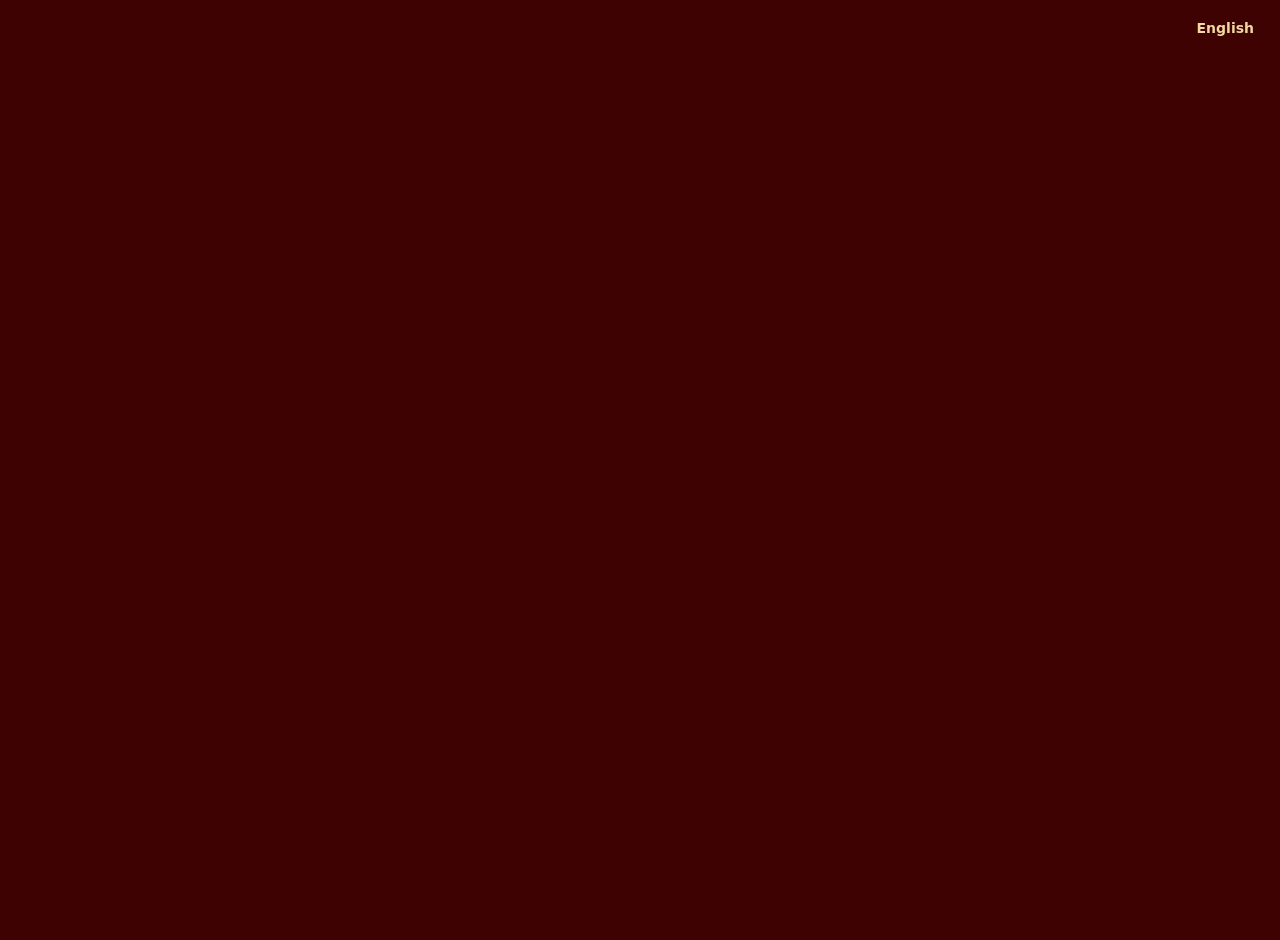
<file: index.html>
<!DOCTYPE html>
<html>
  <head>
    <meta http-equiv="refresh" content="0; url=html/gr/index.html" />
  </head>
  <body>
    <p>Redirecting to <a href="html/gr/index.html">our website</a>...</p>
  </body>
</html>
</file>
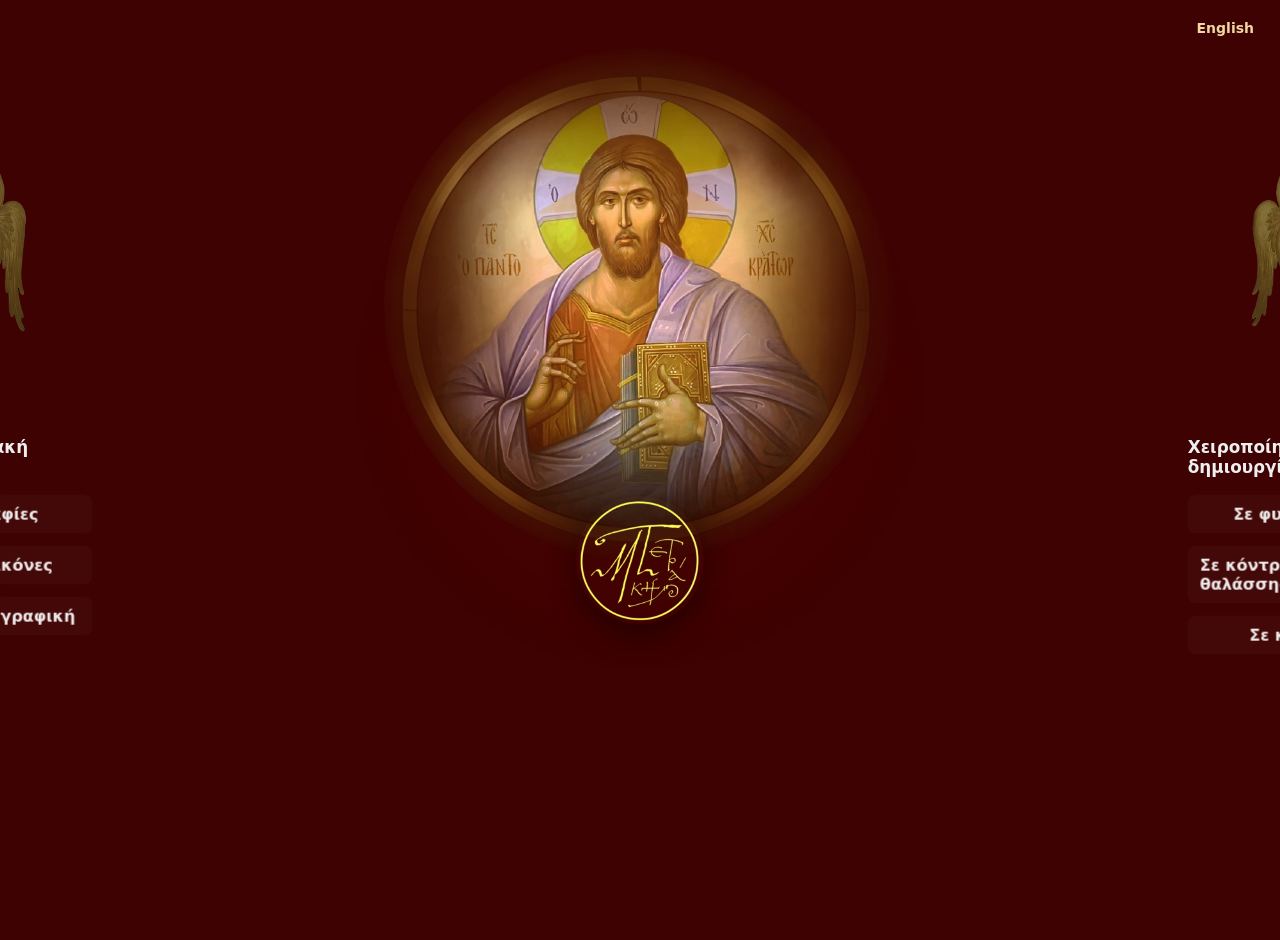
<file: html/gr/index.html>
<!DOCTYPE html>
<html lang="en">
<head>
  <meta charset="utf-8" />
  <meta name="viewport" content="width=device-width,initial-scale=1" />
  <title>Black → Dark Red Transition with Menus & Images</title>
  <link rel="stylesheet" href="../../css/styles_index.css">
  <link href="https://fonts.googleapis.com/css2?family=MedievalSharp&display=swap" rel="stylesheet">
</head>
<body>
    <a id="langSwitch" class="lang-switch" href="" aria-label="Switch language">English</a>

  <img id="leftTopImg" class="side-image" src="" alt="Left top placeholder" />
  <img id="rightTopImg" class="side-image" src="" alt="Right top placeholder" />

  <div class="wrapper">
    <div class="grid" id="mainGrid" aria-hidden="true">
      <nav class="menu" id="leftMenu">
        <div class="menu-title" id="leftTitle">Έργα σε ψηφιακή μορφή</div>
        <a class="menu-item" href="toix.html">Τοιχογραφίες</a>
        <a class="menu-item" href="foreik.html">Φορητές εικόνες</a>
        <a class="menu-item" href="other.html">Διάφορα - Ζωγραφική</a>
      </nav>

      <div class="center" id="centerCol">
        <div class="center-grid">
          <div class="vertical-placeholder" id="leftVertical" aria-hidden="true"></div>

          <div class="image-wrap">
            <img class="center-image" id="img1" src="" alt="Big Jesus" />
            <img id="overlayImg" class="overlay-small" src="" alt="Overlay small" />
          </div>

          <div class="vertical-placeholder" id="rightVertical" aria-hidden="true"></div>
        </div>
      </div>

      <nav class="menu" id="rightMenu">
        <div class="menu-title" id="rightTitle">Χειροποίητες δημιουργίες</div>
        <div class="menu-item">Σε φυσικό ξύλο</div>
        <div class="menu-item">Σε κόντρα πλακέ θαλάσσης</div>
        <div class="menu-item">Σε κάμποτο</div>
      </nav>
    </div>
  </div>

  <script src="../../js/script_index.js" defer></script>
</body>
</html>
</file>
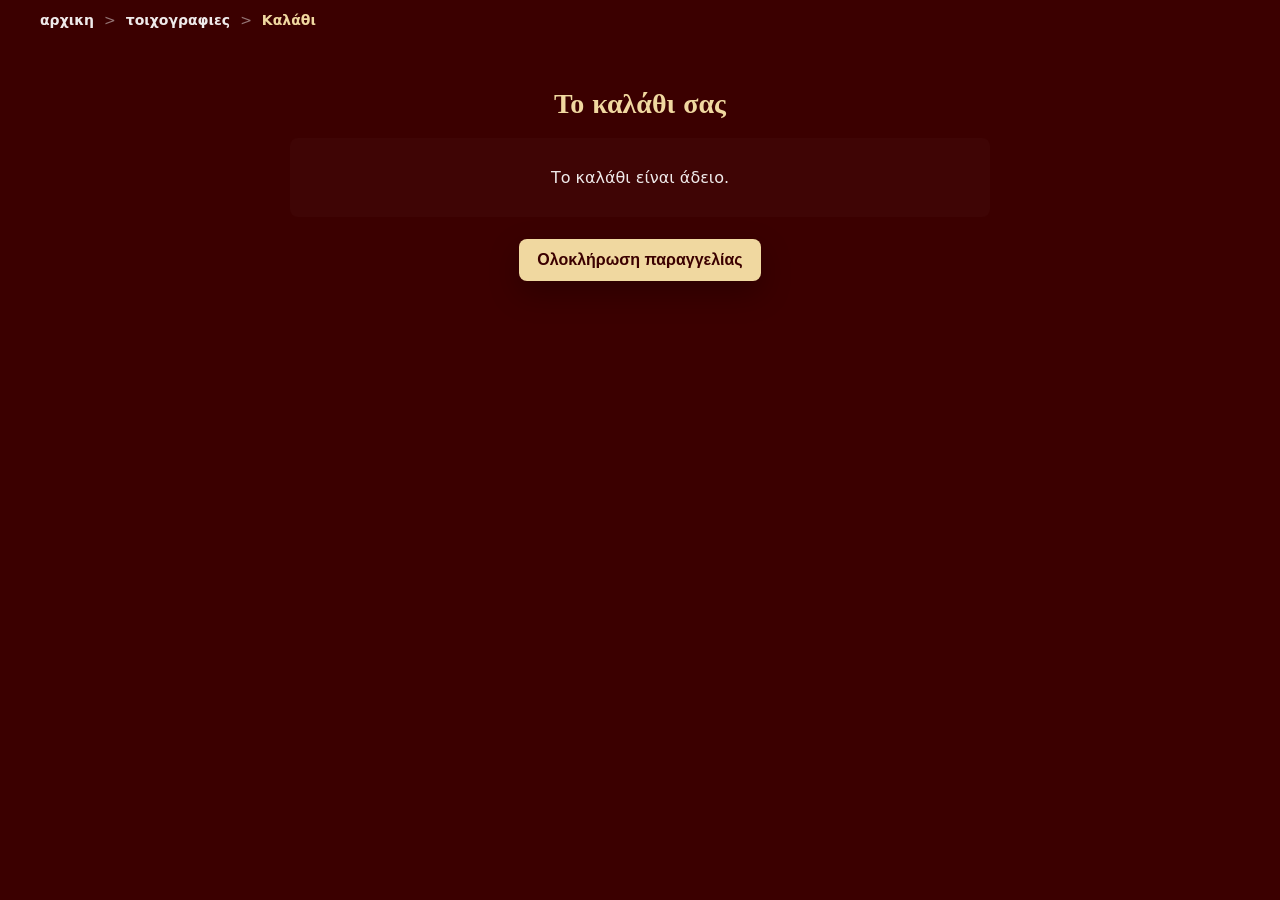
<file: html/gr/cart.html>
<!DOCTYPE html>
<html lang="el">
<head>
  <meta charset="utf-8" />
  <meta name="viewport" content="width=device-width,initial-scale=1" />
  <title>Καλάθι - Παραγγελία</title>
  <link href="https://fonts.googleapis.com/css2?family=MedievalSharp&display=swap" rel="stylesheet">
  <link rel="stylesheet" href="../../css/styles_cart.css">
</head>
<body>
  <header class="breadcrumb-row" aria-label="Breadcrumb">
    <nav class="breadcrumb">
      <a href="index.html" class="bc-link">αρχικη</a>
      <span class="sep">&gt;</span>
      <a href="toix.html" class="bc-link">τοιχογραφιες</a>
      <span class="sep">&gt;</span>
      <span class="bc-current" aria-current="page">Καλάθι</span>
    </nav>
  </header>

  <main class="cart-wrapper" id="cartWrapper" aria-live="polite">
    <h1 class="page-title">Το καλάθι σας</h1>

    <div id="cartList" class="cart-list" aria-live="polite">
      <!-- JS will render cart entry boxes here -->
    </div>

    <div class="cart-actions">
      <button id="checkoutBtn" class="checkout-btn">Ολοκλήρωση παραγγελίας</button>
    </div>
  </main>

  <script src="../../js/script_cart.js" defer></script>
</body>
</html>
</file>
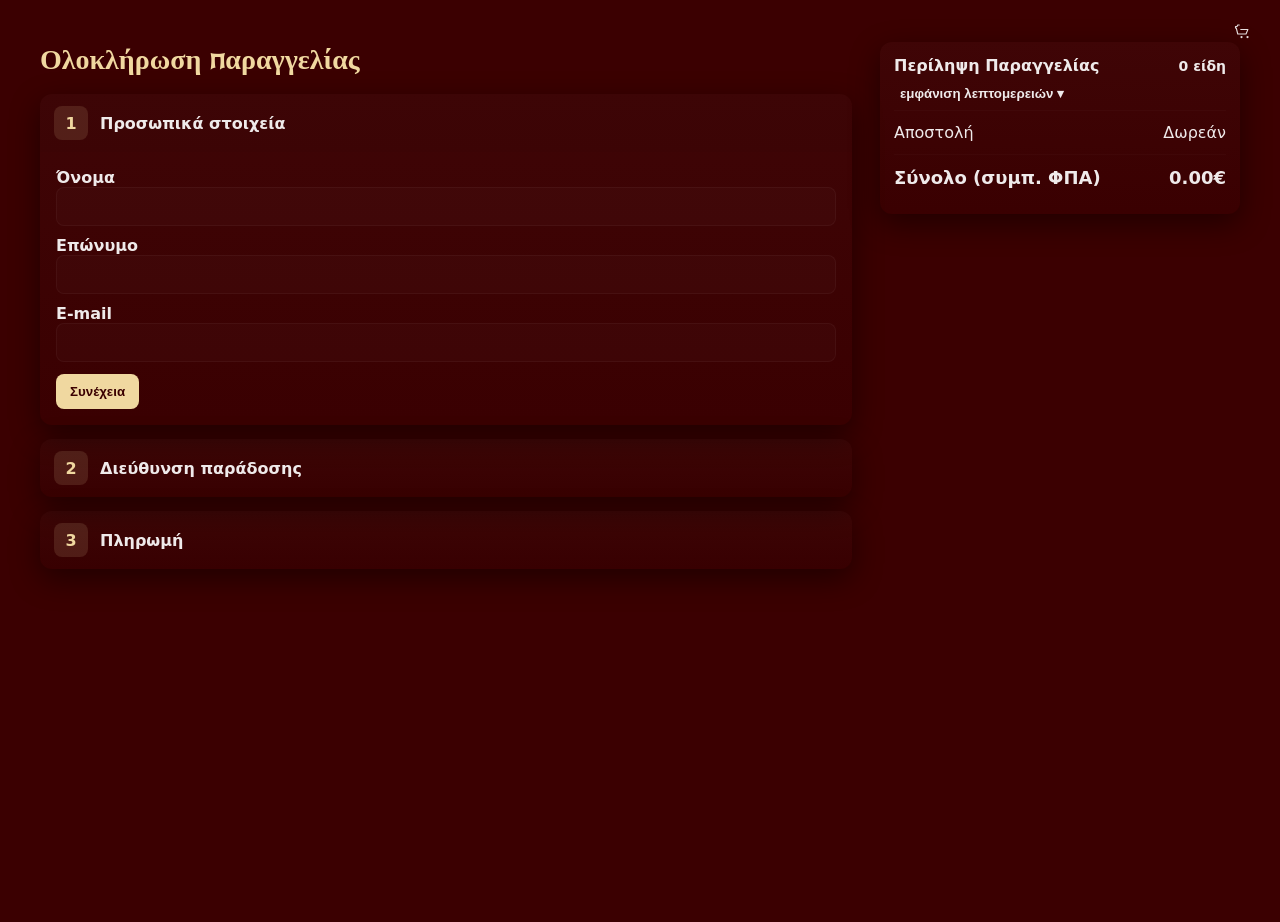
<file: html/gr/form.html>
<!DOCTYPE html>
<html lang="el">
<head>
  <meta charset="utf-8" />
  <meta name="viewport" content="width=device-width,initial-scale=1" />
  <title>Ολοκλήρωση Παραγγελίας</title>
  <link href="https://fonts.googleapis.com/css2?family=MedievalSharp&display=swap" rel="stylesheet">
  <link rel="stylesheet" href="../../css/styles_form.css">
</head>
<body>
  <!-- cart button top-right (same style as image preview page) -->
  <button id="cartBtn" class="cart-button" aria-label="Καλάθι">
    <svg width="18" height="18" viewBox="0 0 24 24" fill="none" aria-hidden="true" focusable="false">
      <path d="M7 4h-2l-1 2H2v2h1l2 8h11l2.5-6H9" stroke="currentColor" stroke-width="1.5" stroke-linecap="round" stroke-linejoin="round"/>
      <circle cx="10" cy="20" r="1.5" fill="currentColor"></circle>
      <circle cx="18" cy="20" r="1.5" fill="currentColor"></circle>
    </svg>
    <span id="cartCount" class="cart-badge" aria-hidden="true"></span>
  </button>

  <main class="form-wrapper preview-wrapper" id="formWrapper" aria-hidden="true">
    <div class="form-grid">
      <!-- LEFT: Steps column -->
      <section class="steps-col" id="stepsCol" aria-label="Βήματα παραγγελίας">
        <h1 class="page-title">Ολοκλήρωση παραγγελίας</h1>

        <div class="step" data-step="1" id="step1">
          <div class="step-head">
            <div class="step-index">1</div>
            <div class="step-title">Προσωπικά στοιχεία</div>
          </div>
          <div class="step-body">
            <form id="personalForm" autocomplete="on">
              <label class="form-label">Όνομα
                <input type="text" name="firstName" id="firstName" class="text-input" />
              </label>

              <label class="form-label">Επώνυμο
                <input type="text" name="lastName" id="lastName" class="text-input" />
              </label>

              <label class="form-label">E-mail
                <input type="email" name="email" id="email" class="text-input" />
              </label>

              <div class="step-actions">
                <button id="toStep2" class="primary-btn" type="button">Συνέχεια</button>
              </div>
            </form>
          </div>
        </div>

        <div class="step" data-step="2" id="step2">
          <div class="step-head">
            <div class="step-index">2</div>
            <div class="step-title">Διεύθυνση παράδοσης</div>
          </div>
          <div class="step-body">
            <form id="addressForm" autocomplete="on">
              <!-- Removed Όνομα/Επίθετο from step 2 as requested -->
              <label class="form-label">Διεύθυνση
                <input type="text" name="address" id="address" class="text-input" />
              </label>
              <label class="form-label">Ταχυδρομικός Κώδικας
                <input type="text" name="postcode" id="postcode" class="text-input" />
              </label>
              <label class="form-label">Πόλη
                <input type="text" name="city" id="city" class="text-input" />
              </label>
              <label class="form-label">Χώρα
                <select id="country" class="text-input">
                  <option value="Greece">Ελλάδα</option>
                </select>
              </label>

              <label class="form-label">Κινητό τηλέφωνο
                <input type="text" name="mobile" id="mobile" class="text-input" />
              </label>

              <div class="step-actions">
                <button id="backTo1" class="secondary-btn" type="button">Πίσω</button>
                <button id="toStep3" class="primary-btn" type="button">Συνέχεια</button>
              </div>
            </form>
          </div>
        </div>

        <div class="step" data-step="3" id="step3">
          <div class="step-head">
            <div class="step-index">3</div>
            <div class="step-title">Πληρωμή</div>
          </div>
          <div class="step-body">
            <form id="paymentForm">
              <fieldset class="radio-group" name="paymentMethod">
                <legend class="form-subtitle">Επιλογή μεθόδου πληρωμής</legend>

                <label class="radio-label">
                  <input type="radio" name="payMethod" value="bank" checked />
                  Τραπεζική μεταφορά
                </label>

                <label class="radio-label">
                  <input type="radio" name="payMethod" value="cod" />
                  Αντικαταβολή (πιθανή χρέωση)
                </label>

                <label class="radio-label">
                  <input type="radio" name="payMethod" value="card" />
                  Πληρωμή με κάρτα
                </label>

                <label class="radio-label">
                  <input type="radio" name="payMethod" value="paypal" />
                  PayPal — γρήγορο & ασφαλές
                </label>
              </fieldset>

              <!-- agree to terms ONLY in step 3 -->
              <label class="checkbox-label">
                <input type="checkbox" id="agreeTerms" />
                Συμφωνώ με τους όρους παροχής υπηρεσιών ( <a href="#" class="bc-link">όροι</a> )
              </label>

              <div class="step-actions">
                <button id="backTo2" class="secondary-btn" type="button">Πίσω</button>
                <button id="payBtn" class="primary-btn" type="button">Πληρωμή</button>
              </div>
            </form>
          </div>
        </div>
      </section>

      <!-- RIGHT: Order summary -->
      <aside class="summary-col" id="summaryCol" aria-label="Περίληψη Παραγγελίας">
        <div class="summary-card">
          <div class="summary-header">
            <div class="summary-title">Περίληψη Παραγγελίας</div>
            <div class="items-count" id="itemsCount">0 είδη</div>
          </div>

          <button id="toggleDetails" class="details-toggle">εμφάνιση λεπτομερειών ▾</button>
          <div id="detailsWrap" class="details-wrap" hidden>
            <ul id="detailsList" class="details-list"></ul>
          </div>

          <div class="summary-line">
            <div>Αποστολή</div>
            <div class="muted">Δωρεάν</div>
          </div>

          <div class="summary-line total">
            <div>Σύνολο (συμπ. ΦΠΑ)</div>
            <div id="totalPrice">0.00 €</div>
          </div>
        </div>
      </aside>
    </div>
  </main>

  <script src="../../js/script_form.js" defer></script>
</body>
</html>
</file>
<file: css/styles_index.css>
:root{
  --x: clamp(360px, 40vw, 750px);
  --bg-start: #000000;
  --bg-target: #3b0000;
  --small-w: clamp(72px, 10vw, 140px);
  --small-h: var(--small-w);

  --side-top: 100px;

  --leftTop-left: 10px;
  --leftTop-width: 120px;
  --leftTop-height: 120px;

  --rightTop-left: calc(100% - 130px);
  --rightTop-width: 120px;
  --rightTop-height: 120px;

  --menu-left-x: calc(-1 * (var(--x) * 0.28));
  --menu-left-y: calc(var(--x) * -0.28);
  --menu-right-x: calc(var(--x) * 0.28);
  --menu-right-y: calc(var(--x) * -0.28);

  --page-max-width: 1300px;
  --gutter: 20px;

  --accent: #f0d8a0;
  --muted: #efeaea;
}

/* base */
html, body { height: 100%; }
body {
  margin: 0;
  background-color: var(--bg-start);
  transition: background-color 500ms ease;
  font-family: system-ui, -apple-system, 'Segoe UI', Roboto, 'Helvetica Neue', Arial;
  color: #eee;
  -webkit-font-smoothing: antialiased;
}

/* wrapper + grid */
.wrapper { max-width: var(--page-max-width); margin: 40px auto; padding: 8px; box-sizing: border-box; }

.grid {
  display: grid;
  grid-template-columns: minmax(180px, 18%) 1fr minmax(180px, 18%);
  gap: var(--gutter);
  align-items: start;
  opacity: 0;
  pointer-events: none;
}
.grid.show {
  opacity: 1;
  pointer-events: auto;
  transition: opacity 450ms ease 120ms;
}

/* menus */
.menu {
  display: flex;
  flex-direction: column;
  gap: 12px;
  z-index: 5;
  position: relative;
}
#leftMenu { margin-top: calc(var(--x) + 20px); transform: translate(var(--menu-left-x), var(--menu-left-y)); }
#rightMenu { margin-top: calc(var(--x) + 20px); transform: translate(var(--menu-right-x), var(--menu-right-y)); }

.menu-title {
  font-weight: 600;
  font-size: 1.05rem;
  margin-bottom: 6px;
  opacity: 0;
  transform: translateY(6px);
  transition: opacity 350ms ease, transform 350ms ease;
}

/* menu-item: make anchors look like the image-preview buttons and remove default blue */
.menu-item {
  color: var(--muted);
  text-decoration: none;
  display: inline-flex;
  align-items: center;
  justify-content: center;
  background: rgba(255,255,255,0.03);
  padding: 10px 12px;
  border-radius: 8px;
  backdrop-filter: blur(2px);
  opacity: 0;
  transform: translateY(8px);
  transition:
    opacity 350ms ease,
    transform 350ms ease,
    background 160ms ease,
    color 120ms ease,
    transform 120ms ease;
  cursor: pointer;
  font-weight: 600;
}

/* remove link default focus outline and keep accessible focus */
.menu-item:focus { outline: 3px solid rgba(240,216,160,0.12); outline-offset: 2px; }

/* style when "selected" or active: same look as image-preview size buttons */
.menu-item:active,
.menu-item:focus-visible,
.menu-item.selected {
  background: var(--accent);
  color: #3b0000;
  font-weight: 700;
  transform: translateY(-1px);
  text-decoration: none;
}

/* center area */
.center { display: flex; justify-content: center; }

.center-grid {
  width: 100%;
  display: grid;
  grid-template-columns: minmax(180px, 1fr) minmax(0, var(--x)) minmax(180px, 1fr);
  gap: 24px;
  align-items: start;
  justify-items: center;
}

/* placeholder elements that preserve the original 3-column structure */
.vertical-placeholder {
  width: 100%;
  min-height: 1px;
  pointer-events: none;
}

/* image area and big circle */
.image-wrap {
  position: relative;
  width: var(--x);
  display: flex;
  justify-content: center;
}
.center-image {
  width: 100%;
  aspect-ratio: 1 / 1;
  border-radius: 50%;
  object-fit: cover;
  box-shadow: 0 80px 30px rgba(82,4,4,0.18);
  opacity: 0;
  transform: translateY(12px) scale(0.995);
  transition: opacity 420ms ease, transform 420ms ease;
  will-change: opacity, transform;
  z-index: 2;
}
.center-image.visible { opacity: 1; transform: translateY(0) scale(1); }

/* overlay small centered under big circle */
.overlay-small {
  position: absolute;
  left: 50%;
  transform: translateX(-50%) translateY(0);
  top: calc(100% - (var(--small-h) / 2));
  width: var(--small-w);
  height: var(--small-h);
  border-radius: 50%;
  object-fit: cover;
  z-index: 3;
  box-shadow: 0 10px 30px rgba(0,0,0,0.45);
  opacity: 0;
  transition: opacity 420ms ease, transform 420ms ease;
  pointer-events: none;
}
.overlay-small.visible { opacity: 1; transform: translateX(-50%) translateY(0); }

/* side-top images (parameters written by JS) */
.side-image {
  position: absolute;
  object-fit: contain;
  border-radius: 10px;
  left: var(--leftTop-left);
  top: calc(var(--side-top));
  width: var(--leftTop-width);
  height: var(--leftTop-height);
  opacity: 0;
  transform: translateY(8px) scale(0.995);
  transition: opacity 420ms ease, transform 420ms ease;
  pointer-events: none;
  z-index: 1;
}
#rightTopImg {
  left: var(--rightTop-left);
  width: var(--rightTop-width);
  height: var(--rightTop-height);
  top: calc(var(--side-top));
}
.side-image.visible { transform: translateY(0) scale(1); }

/* visible (only controls opacity, not X transform) */
.visible { opacity: 1 !important; }

/* make menu-title/menu-item visible final transforms */
.menu-title.visible, .menu-item.visible { opacity: 1; transform: translateY(0); }

/* language switch (top-right) */
.lang-switch {
  position: fixed;
  right: 18px;
  top: 14px;
  z-index: 999;
  color: var(--accent);
  text-decoration: none;
  font-family: inherit;
  font-weight: 600;
  font-size: 14px;
  padding: 6px 8px;
  border-radius: 6px;
  background: transparent;
  -webkit-tap-highlight-color: transparent;
  transition: color 180ms ease, text-decoration 120ms ease;
  cursor: pointer;
}
.lang-switch:hover,
.lang-switch:focus { text-decoration: underline; outline: none; }
.lang-switch:active { transform: translateY(1px); }

/* responsive overrides */
@media (max-width: 1200px) {
  :root {
    --x: clamp(320px, 44vw, 700px);
    --small-w: 120px;
    --small-h: 120px;
  }
  .center-grid {
    grid-template-columns: minmax(120px, 1fr) minmax(0, var(--x)) minmax(120px, 1fr);
  }
}

@media (max-width: 800px) {
  :root {
    --x: clamp(260px, 70vw, 440px);
    --small-w: 90px;
    --small-h: 90px;
  }
  .grid { grid-template-columns: 1fr; }
  .center-grid { grid-template-columns: 1fr; }
  #leftMenu, #rightMenu { margin-top: 0; transform: none; }

  /* reduce menu entry font-size on smaller screens */
  .menu-item { font-size: 14px; padding: 9px 10px; }

  /* hide the two side images on narrow screens */
  #leftTopImg,
  #rightTopImg {
    display: none !important;
    visibility: hidden;
    opacity: 0 !important;
    pointer-events: none !important;
  }

  .overlay-small { top: calc(100% - (var(--small-h) / 2)); left: 50%; transform: translateX(-50%) translateY(0); }
  .lang-switch { right: 12px; top: 10px; font-size: 13px; padding: 5px 6px; }
}

@media (max-width: 420px) {
  :root { --x: 88vw; --small-w: 72px; --small-h: 72px; }
  .wrapper { margin: 12px auto; padding: 10px; }
  .menu-item { font-size: 13px; padding: 8px 10px; }
  .menu-item { word-break: keep-all; }
}
</file>
<file: css/styles_cart.css>
:root{
  --bg-start: #000000;
  --bg-target: #3b0000;
  --page-max-width: 1200px;
  --muted: #efeaea;
  --accent: #f0d8a0;
  --card-bg: #111;
  --card-radius: 10px;
  --gap: 18px;
}

/* base */
html,body{height:100%;margin:0;}
body{
  background: var(--bg-start);
  transition: background-color 500ms ease;
  font-family: system-ui, -apple-system, 'Segoe UI', Roboto, 'Helvetica Neue', Arial;
  color: var(--muted);
  -webkit-font-smoothing:antialiased;
  -moz-osx-font-smoothing:grayscale;
}

/* breadcrumb */
.breadcrumb-row {
  width:100%;
  box-sizing:border-box;
  padding: 12px 20px;
  background: transparent;
  position: sticky;
  top: 0;
  z-index: 60;
}
.breadcrumb {
  max-width: var(--page-max-width);
  margin: 0 auto;
  display:flex;
  align-items:center;
  gap:10px;
  color: var(--muted);
  font-size: 14px;
}
.bc-link { color: var(--muted); text-decoration: none; font-weight: 600; }
.bc-link:hover, .bc-link:focus { text-decoration: underline; color: #fff; }
.sep { opacity: 0.5; }
.bc-current { color: var(--accent); font-weight:700; }

/* main wrapper */
.cart-wrapper {
  max-width: var(--page-max-width);
  margin: 28px auto;
  padding: 18px;
  box-sizing: border-box;
}

/* page title */
.page-title {
  margin: 0 0 18px 0;
  font-family: 'MedievalSharp', cursive;
  color: var(--accent);
  font-size: clamp(20px, 3.5vw, 28px);
  text-align: center;
}

/* cart list */
.cart-list {
  display: flex;
  flex-direction: column;
  gap: 16px;
  align-items: center;
}

/* cart-item box (one per product in cart) */
.cart-item {
  width: 100%;
  max-width: 920px;
  background: linear-gradient(180deg, rgba(255,255,255,0.02), rgba(0,0,0,0.02));
  border-radius: var(--card-radius);
  padding: 12px;
  box-sizing: border-box;
  display: flex;
  gap: 12px;
  align-items: center;
  box-shadow: 0 10px 30px rgba(0,0,0,0.45);
}

/* thumbnail */
.cart-thumb {
  width: 160px;
  height: 110px;
  background: var(--card-bg);
  border-radius: 8px;
  overflow: hidden;
  display:flex;
  align-items:center;
  justify-content:center;
  flex: 0 0 auto;
}
.cart-thumb img {
  width:100%;
  height:100%;
  object-fit: cover;
  display:block;
}

/* content */
.cart-meta {
  display:flex;
  flex-direction: column;
  gap: 6px;
  flex: 1 1 auto;
}
.meta-line { color: var(--muted); font-size: 15px; display:flex; align-items:center; gap:8px; }
.meta-key { color: #d9d7cf; font-weight: 700; margin-right: 8px; }

/* small actions area (right) */
.cart-actions-area {
  display:flex;
  gap:8px;
  align-items: center;
  justify-content: flex-end;
  flex: 0 0 150px;
}

/* remove button */
.remove-btn {
  padding: 8px 10px;
  border-radius: 8px;
  background: transparent;
  color: var(--muted);
  border: 1px solid rgba(255,255,255,0.04);
  cursor: pointer;
  font-weight:700;
}
.remove-btn:hover { background: rgba(255,255,255,0.02); color: #fff; transform: translateY(-2px); }

/* quantity controls (small +/-) */
.qty-controls {
  display: inline-flex;
  align-items: center;
  gap: 6px;
  margin-left: 8px;
}
.qty-btn {
  width: 28px;
  height: 28px;
  border-radius: 6px;
  border: 1px solid rgba(255,255,255,0.06);
  background: rgba(255,255,255,0.02);
  color: var(--muted);
  font-weight: 700;
  cursor: pointer;
  display:inline-flex;
  align-items:center;
  justify-content:center;
}
.qty-btn:hover { background: rgba(255,255,255,0.03); color: #fff; transform: translateY(-2px); }
.qty-value {
  min-width: 22px;
  text-align: center;
  display:inline-block;
  font-weight:700;
  color: var(--muted);
}

/* price display (small) */
.price-inline {
  color: var(--accent);
  font-weight: 800;
  margin-left: 6px;
}

/* checkout button area (bottom) */
.cart-actions {
  display:flex;
  justify-content:center;
  margin-top: 22px;
}

.checkout-btn {
  padding: 12px 18px;
  border-radius: 8px;
  border: none;
  background: var(--accent);
  color: #3b0000;
  font-weight: 700;
  cursor: pointer;
  font-size: 16px;
  box-shadow: 0 12px 30px rgba(0,0,0,0.25);
}
.checkout-btn:hover { transform: translateY(-2px); }

/* empty cart message */
.empty {
  color: var(--muted);
  background: rgba(255,255,255,0.02);
  padding: 30px;
  border-radius: 8px;
  text-align: center;
  width: 100%;
  max-width: 640px;
}

/* responsive */
@media (max-width: 900px) {
  .cart-item { flex-direction: column; align-items: stretch; padding: 14px; }
  .cart-thumb { width: 100%; height: 220px; }
  .cart-actions-area { justify-content: flex-start; }
}
</file>
<file: css/styles_form.css>
:root{
  --bg-start: #000000;
  --bg-target: #3b0000;
  --page-max-width: 1200px;
  --muted: #efeaea;
  --accent: #f0d8a0;
  --card-bg: #111;
  --card-radius: 10px;
  --gap: 18px;
}

/* base + bg */
html,body{height:100%;margin:0}
body{
  background: var(--bg-start);
  transition: background-color 500ms ease;
  font-family: system-ui, -apple-system, 'Segoe UI', Roboto, 'Helvetica Neue', Arial;
  color: var(--muted);
  -webkit-font-smoothing:antialiased;
  -moz-osx-font-smoothing:grayscale;
}

/* cart button (top-right) */
.cart-button {
  position: fixed;
  right: 18px;
  top: 14px;
  z-index: 999;
  background: transparent;
  border: none;
  color: var(--accent);
  padding: 8px 10px;
  border-radius: 8px;
  cursor: pointer;
  display: inline-flex;
  align-items: center;
  gap: 8px;
}
.cart-button svg { color: var(--muted); opacity: 0.95; }
.cart-badge {
  display: none;
  min-width: 20px;
  height: 20px;
  padding: 0 6px;
  background: var(--accent);
  color: #3b0000;
  border-radius: 999px;
  font-weight: 700;
  font-size: 12px;
  line-height: 20px;
  text-align: center;
}

/* wrapper & layout */
.preview-wrapper {
  max-width: var(--page-max-width);
  margin: 22px auto;
  padding: 20px;
  opacity: 0;
  transform: translateY(6px);
  transition: opacity 420ms ease 180ms, transform 420ms ease 180ms;
}
.preview-wrapper.visible { opacity:1; transform:none; }

.form-grid {
  display: grid;
  grid-template-columns: 1fr 360px;
  gap: 28px;
  align-items: start;
}

/* left column (steps) */
.steps-col {
  background: transparent;
}

/* page title */
.page-title {
  margin: 0 0 18px 0;
  font-family: 'MedievalSharp', cursive;
  color: var(--accent);
  font-size: clamp(20px, 3.5vw, 28px);
}

/* step card */
.step {
  background: linear-gradient(180deg, rgba(255,255,255,0.02), rgba(0,0,0,0.02));
  border-radius: 12px;
  margin-bottom: 14px;
  overflow: hidden;
  box-shadow: 0 10px 30px rgba(0,0,0,0.45);
  transition: transform 260ms ease, box-shadow 260ms ease;
}

/* header row for step (always visible) */
.step-head {
  display:flex;
  gap: 12px;
  align-items:center;
  padding: 12px 14px;
  background: rgba(0,0,0,0.03);
}
.step-index {
  width: 34px;
  height: 34px;
  border-radius: 8px;
  background: rgba(240,216,160,0.12);
  color: var(--accent);
  display:flex;
  align-items:center;
  justify-content:center;
  font-weight:700;
}
.step-title { font-weight:700; color: var(--muted); }

/* body of step: animated collapse/expand with max-height + opacity */
.step-body {
  padding: 0 16px;
  max-height: 0;
  opacity: 0;
  overflow: hidden;
  transition: max-height 320ms ease, opacity 260ms ease, padding 260ms ease;
}
.step.expanded .step-body {
  padding: 16px;
  opacity: 1;
  max-height: 1200px; /* large enough to accommodate content; transitions from 0 to this value */
}

/* form controls */
.form-label { display:block; margin-bottom: 10px; color: var(--muted); font-weight:600; }
.text-input {
  display:block;
  width: 100%;
  padding: 10px 12px;
  border-radius: 8px;
  border: 1px solid rgba(255,255,255,0.04);
  background: rgba(255,255,255,0.02);
  color: var(--muted);
  font-size: 15px;
  box-sizing: border-box;
}
.text-input:focus { outline: none; box-shadow: 0 10px 30px rgba(240,216,160,0.04); }

/* checkbox label */
.checkbox-label {
  display:flex;
  gap: 8px;
  align-items:center;
  color: var(--muted);
  margin-top: 10px;
}

/* radio group */
.radio-group { border: none; margin: 6px 0 12px 0; padding: 0; }
.radio-label { display:flex; gap:10px; align-items:center; margin-bottom:8px; color: var(--muted); }

/* step actions buttons */
.step-actions { margin-top: 12px; display:flex; gap: 12px; justify-content:flex-start; }
.primary-btn {
  background: var(--accent);
  color: #3b0000;
  border: none;
  padding: 10px 14px;
  border-radius: 8px;
  font-weight:700;
  cursor:pointer;
}
.secondary-btn {
  background: transparent;
  color: var(--muted);
  border: 1px solid rgba(255,255,255,0.04);
  padding: 8px 12px;
  border-radius: 8px;
  cursor: pointer;
}

/* order summary (right) */
.summary-col { position: relative; }
.summary-card {
  background: linear-gradient(180deg, rgba(255,255,255,0.02), rgba(0,0,0,0.02));
  border-radius: 12px;
  padding: 14px;
  box-shadow: 0 10px 30px rgba(0,0,0,0.45);
}
.summary-header { display:flex; justify-content:space-between; align-items:center; margin-bottom:8px;}
.summary-title { font-weight:700; color: var(--muted); }
.items-count { color: var(--muted); font-weight:600; font-size: 14px; }

/* details list */
.details-toggle { margin-bottom: 8px; background: transparent; color: var(--muted); border: none; cursor: pointer; font-weight:700; }
.details-wrap { max-height: 240px; overflow:auto; margin-bottom: 8px; padding: 6px 0; border-top: 1px dashed rgba(255,255,255,0.02); }
.details-list { list-style: none; padding: 0; margin: 8px 0 0 0; display:flex; flex-direction:column; gap: 8px; }
.detail-item { display:flex; justify-content:space-between; gap: 8px; padding: 6px 8px; background: rgba(0,0,0,0.02); border-radius:6px; align-items:center; color: var(--muted); }
.detail-meta { display:flex; flex-direction:column; gap:4px; }
.detail-meta .id { font-weight:700; color: var(--muted); }
.detail-meta .small { color: rgba(255,255,255,0.6); font-size:15px; }

/* summary lines */
.summary-line { display:flex; justify-content:space-between; padding: 12px 0; border-top: 1px solid rgba(255,255,255,0.02); color: var(--muted); }
.summary-line.total { font-weight:700; font-size: 18px; color: var(--muted); }

/* responsive */
@media (max-width: 980px) {
  .form-grid { grid-template-columns: 1fr 320px; gap: 18px; }
}
@media (max-width: 760px) {
  .form-grid { grid-template-columns: 1fr; }
  .summary-col { order: 2; }
  .steps-col { order: 1; }
  .details-wrap { max-height: 200px; }
  .page-title { text-align: left; }
  .step-head { padding: 10px; }
}
</file>
